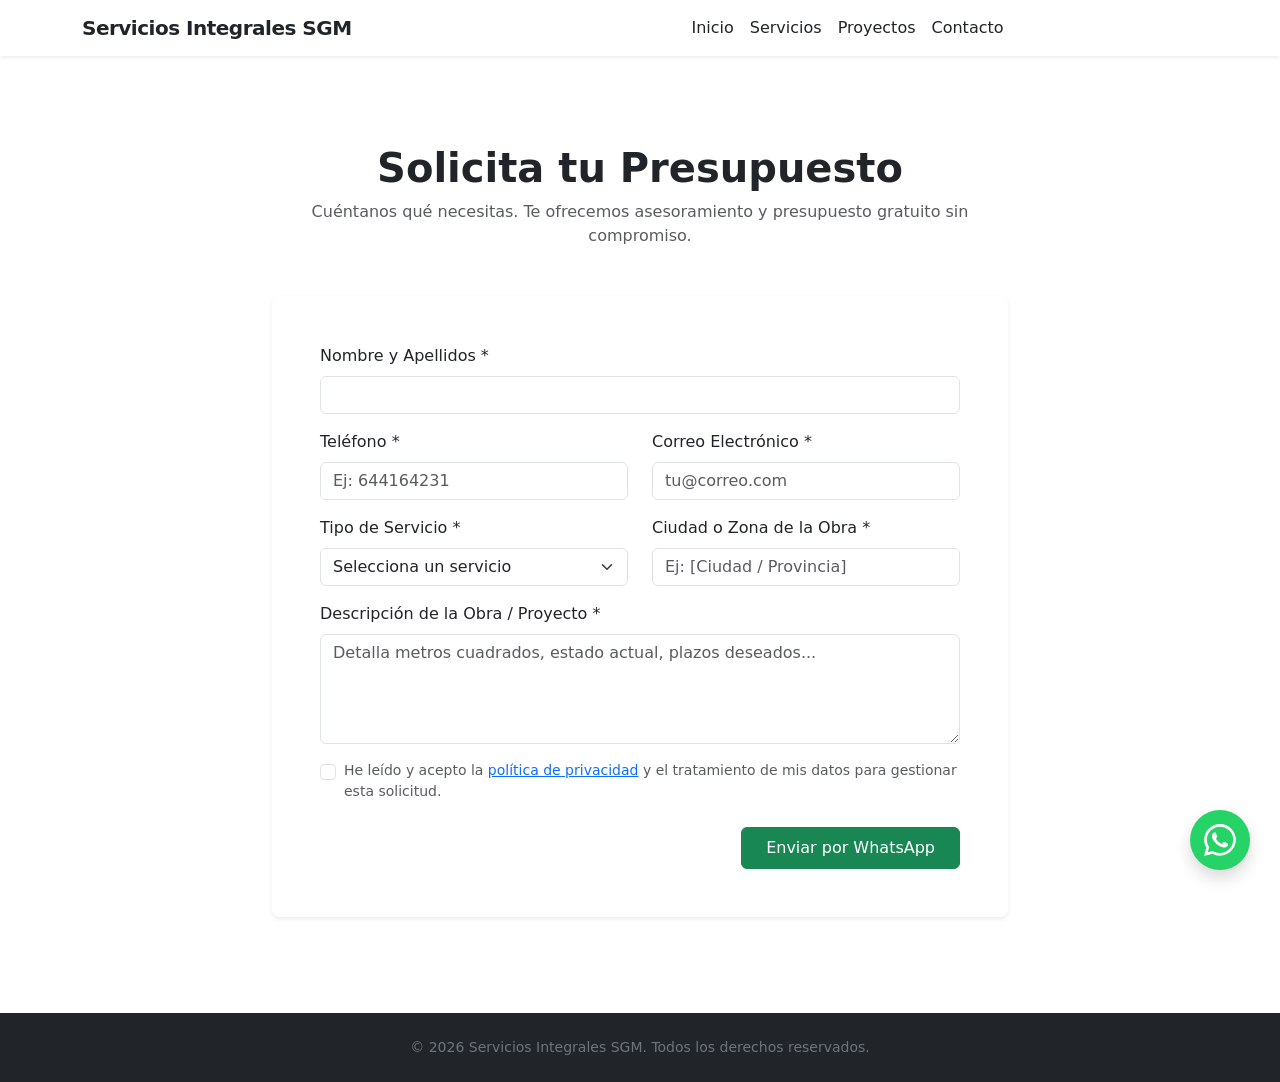
<file: contacto.html>
<!doctype html>
<html lang="es">
  <head>
    <meta charset="UTF-8" />
    <meta name="viewport" content="width=device-width, initial-scale=1.0" />
    <title>Contacto y Presupuestos | Servicios Integrales SGM</title>
    <meta
      name="description"
      content="Pide tu presupuesto sin compromiso para reformas, albañilería, pintura o fontanería en [Ciudad / Provincia]. ¡Te respondemos rápido!"
    />

    <!-- Bootstrap 5 CDN CSS -->
    <link
      href="https://cdn.jsdelivr.net/npm/bootstrap@5.3.3/dist/css/bootstrap.min.css"
      rel="stylesheet"
      crossorigin="anonymous"
    />

    <!-- Estilos propios -->
    <link rel="stylesheet" href="css/variables.css" />
    <link rel="stylesheet" href="css/styles.css" />
  </head>
  <body>
    <!-- HEADER / NAVBAR -->
    <header>
      <nav
        class="navbar navbar-expand-lg navbar-light bg-light fixed-top shadow-sm"
      >
        <div class="container">
          <a class="navbar-brand fw-bold" href="index.html"
            >Servicios Integrales SGM</a
          >
          <button
            class="navbar-toggler"
            type="button"
            data-bs-toggle="collapse"
            data-bs-target="#navbarNav"
            aria-controls="navbarNav"
            aria-expanded="false"
            aria-label="Cambiar navegación"
          >
            <span class="navbar-toggler-icon"></span>
          </button>
          <div
            class="collapse navbar-collapse justify-content-end"
            id="navbarNav"
          >
            <ul class="navbar-nav align-items-center">
              <li class="nav-item">
                <a class="nav-link" href="index.html">Inicio</a>
              </li>
              <li class="nav-item">
                <a class="nav-link" href="servicios.html">Servicios</a>
              </li>
              <li class="nav-item">
                <a class="nav-link" href="proyectos.html">Proyectos</a>
              </li>
              <li class="nav-item">
                <a class="nav-link active" href="contacto.html">Contacto</a>
              </li>
              <li class="nav-item ms-lg-3 mt-2 mt-lg-0">
                <a
                  class="btn btn-primary"
                  href="https://wa.me/34644164231"
                  target="_blank"
                  rel="noopener"
                  >Pedir presupuesto</a
                >
              </li>
            </ul>
          </div>
        </div>
      </nav>
    </header>

    <main class="py-5 mt-5">
      <div class="container my-5">
        <div class="row justify-content-center">
          <div class="col-lg-8">
            <div class="text-center mb-5">
              <h1 class="fw-bold">Solicita tu Presupuesto</h1>
              <p class="text-muted">
                Cuéntanos qué necesitas. Te ofrecemos asesoramiento y
                presupuesto gratuito sin compromiso.
              </p>
            </div>

            <div class="card shadow-sm p-4 p-md-5">
              <!-- Formulario con acción a FormSubmit apuntando a tu correo -->
              <form
                id="formPresupuesto"
                action="https://formsubmit.co/serviciosintegralessgm1@gmail.com"
                method="POST"
              >
                <!-- Configuración opcional para FormSubmit -->
                <input
                  type="hidden"
                  name="_subject"
                  value="Nuevo mensaje desde la web de Servicios Integrales SGM"
                />
                <input type="hidden" name="_captcha" value="false" />

                <!-- Nombre -->
                <div class="mb-3">
                  <label for="nombre" class="form-label"
                    >Nombre y Apellidos *</label
                  >
                  <input
                    type="text"
                    class="form-control"
                    id="nombre"
                    name="nombre"
                    required
                  />
                  <div class="invalid-feedback">
                    Por favor, introduce tu nombre.
                  </div>
                </div>

                <!-- Teléfono y Correo -->
                <div class="row">
                  <div class="col-md-6 mb-3">
                    <label for="telefono" class="form-label">Teléfono *</label>
                    <input
                      type="tel"
                      class="form-control"
                      id="telefono"
                      name="telefono"
                      placeholder="Ej: 644164231"
                      required
                    />
                    <div class="invalid-feedback">
                      Introduce un teléfono válido (mínimo 9 dígitos).
                    </div>
                  </div>
                  <div class="col-md-6 mb-3">
                    <label for="email" class="form-label"
                      >Correo Electrónico *</label
                    >
                    <input
                      type="email"
                      class="form-control"
                      id="email"
                      name="email"
                      placeholder="tu@correo.com"
                      required
                    />
                    <div class="invalid-feedback">
                      Introduce un correo electrónico válido.
                    </div>
                  </div>
                </div>

                <!-- Servicio y Ciudad/Zona -->
                <div class="row">
                  <div class="col-md-6 mb-3">
                    <label for="servicio" class="form-label"
                      >Tipo de Servicio *</label
                    >
                    <select
                      class="form-select"
                      id="servicio"
                      name="servicio"
                      required
                    >
                      <option value="" disabled selected>
                        Selecciona un servicio
                      </option>
                      <option value="Pintura y Alisado">
                        Pintura y Alisado
                      </option>
                      <option value="Paredes, Pladur y Techos">
                        Paredes, Pladur y Techos
                      </option>
                      <option value="Reformas Integrales">
                        Reformas Integrales
                      </option>
                      <option value="Reformas de Baños y Cocinas">
                        Reformas de Baños y Cocinas
                      </option>
                      <option value="Instalación de Suelos">
                        Instalación de Suelos
                      </option>
                      <option value="Albañilería General">
                        Albañilería General
                      </option>
                      <option value="Impermeabilización">
                        Impermeabilización
                      </option>
                      <option value="Carpintería e Instalaciones">
                        Carpintería e Instalaciones
                      </option>
                      <option value="Extras">Otros / Extras</option>
                    </select>
                    <div class="invalid-feedback">Selecciona un servicio.</div>
                  </div>
                  <div class="col-md-6 mb-3">
                    <label for="zona" class="form-label"
                      >Ciudad o Zona de la Obra *</label
                    >
                    <input
                      type="text"
                      class="form-control"
                      id="zona"
                      name="zona"
                      placeholder="Ej: [Ciudad / Provincia]"
                      required
                    />
                    <div class="invalid-feedback">Indica la ciudad o zona.</div>
                  </div>
                </div>

                <!-- Descripción de la obra -->
                <div class="mb-3">
                  <label for="mensaje" class="form-label"
                    >Descripción de la Obra / Proyecto *</label
                  >
                  <textarea
                    class="form-control"
                    id="mensaje"
                    name="mensaje"
                    rows="4"
                    placeholder="Detalla metros cuadrados, estado actual, plazos deseados..."
                    required
                  ></textarea>
                  <div class="invalid-feedback">
                    Por favor, describe brevemente tu proyecto.
                  </div>
                </div>

                <!-- Aceptación de Privacidad -->
                <div class="mb-3 form-check">
                  <input
                    type="checkbox"
                    class="form-check-input"
                    id="privacidad"
                    required
                  />
                  <label
                    class="form-check-label small text-muted"
                    for="privacidad"
                  >
                    He leído y acepto la
                    <a href="#" target="_blank">política de privacidad</a> y el
                    tratamiento de mis datos para gestionar esta solicitud.
                  </label>
                  <div class="invalid-feedback">
                    Debes aceptar la política de privacidad.
                  </div>
                </div>

                <!-- Alerta de éxito (Oculta por defecto) -->
                <div
                  id="alertaExito"
                  class="alert alert-success d-none mb-3"
                  role="alert"
                >
                  ¡Gracias! Tu mensaje ha sido procesado correctamente. Nos
                  pondremos en contacto contigo muy pronto.
                </div>

                <!-- Botones de Acción -->
                <div class="d-grid gap-2 d-md-flex justify-content-md-end mt-4">
                  <button
                    type="submit"
                    id="btnEnviarCorreo"
                    class="btn btn-primary px-4 py-2"
                  >
                    Enviar por Correo
                  </button>
                  <button
                    type="button"
                    id="btnEnviarWhatsApp"
                    class="btn btn-success px-4 py-2"
                  >
                    Enviar por WhatsApp
                  </button>
                </div>
              </form>
            </div>
          </div>
        </div>
      </div>
    </main>

    <!-- BOTÓN FLOTANTE DE WHATSAPP -->
    <a
      href="https://wa.me/34644164231?text=Hola,%20me%20gustaría%20pedir%20más%20información%20sobre%20vuestros%20servicios%20de%20reformas."
      class="whatsapp-float shadow"
      target="_blank"
      rel="noopener"
      aria-label="Contactar por WhatsApp"
    >
      <svg
        xmlns="http://www.w3.org/2000/svg"
        width="32"
        height="32"
        fill="currentColor"
        class="bi bi-whatsapp"
        viewBox="0 0 16 16"
      >
        <path
          d="M13.601 2.326A7.85 7.85 0 0 0 7.994 0C3.627 0 .068 3.558.064 7.926c0 1.399.366 2.76 1.057 3.965L0 16l4.204-1.102a7.9 7.9 0 0 0 3.79.965h.004c4.368 0 7.926-3.558 7.93-7.93A7.9 7.9 0 0 0 13.6 2.326zM7.994 14.521a6.6 6.6 0 0 1-3.356-.92l-.24-.144-2.494.654.666-2.433-.156-.251a6.56 6.56 0 0 1-1.007-3.505c0-3.626 2.957-6.584 6.591-6.584a6.56 6.56 0 0 1 4.66 1.931 6.558 6.558 0 0 1 1.928 4.66c-.004 3.639-2.961 6.592-6.592 6.592zm3.615-4.934c-.197-.099-1.17-.578-1.353-.646-.182-.065-.315-.099-.445.099-.133.197-.513.646-.627.775-.114.133-.232.148-.43.05-.197-.1-.836-.308-1.592-.985-.59-.525-.985-1.175-1.103-1.372-.114-.198-.011-.304.088-.403.087-.088.197-.232.296-.35.1-.114.133-.198.198-.33.065-.134.034-.248-.015-.347-.05-.099-.445-1.076-.612-1.47-.16-.389-.323-.335-.445-.34-.114-.007-.247-.007-.38-.007a.73.73 0 0 0-.529.247c-.182.198-.691.677-.691 1.654 0 .977.71 1.916.81 2.049.098.133 1.394 2.132 3.383 2.992.47.205.84.326 1.129.418.475.152.904.129 1.246.078.38-.058 1.171-.48 1.338-.943.164-.464.164-.86.114-.943-.049-.084-.182-.133-.38-.232z"
        />
      </svg>
    </a>

    <!-- FOOTER -->
    <footer class="bg-dark text-white py-4">
      <div class="container text-center text-secondary small">
        &copy; 2026 Servicios Integrales SGM. Todos los derechos reservados.
      </div>
    </footer>

    <!-- Scripts -->
    <script
      src="https://cdn.jsdelivr.net/npm/bootstrap@5.3.3/dist/js/bootstrap.bundle.min.js"
      crossorigin="anonymous"
    ></script>
    <script src="js/formulario.js"></script>
  </body>
</html>
</file>
<file: css/variables.css>
:root {
/* Paleta de colores: Gris grafito + Azul marino + Acento naranja fuerte /
--bg-primary: #1e293b;       / Gris grafito oscuro / Azul pizarra /
--bg-secondary: #f8fafc;     / Fondo claro alternativo /
--color-text: #334155;       / Texto general legible (Inter) /
--color-heading: #0f172a;    / Títulos oscuros y sólidos /
--color-accent: #f97316;     / Naranja sectorial llamativo /
--color-accent-hover: #ea580c; / Naranja oscuro para hover /
--color-brand-blue: #0284c7; / Azul corporativo complementario */

/* Tipografías */
--font-heading: 'Poppins', sans-serif;
--font-body: 'Inter', sans-serif;

/* Transiciones y sombras comunes */
--transition-smooth: all 0.3s ease;
--shadow-card: 0 4px 6px -1px rgba(0, 0, 0, 0.1), 0 2px 4px -2px rgba(0, 0, 0, 0.1);
--shadow-hover: 0 20px 25px -5px rgba(0, 0, 0, 0.1), 0 8px 10px -6px rgba(0, 0, 0, 0.1);
}
</file>
<file: css/styles.css>
/* Importar fuentes desde Google Fonts */
@import url('https://fonts.googleapis.com/css2?family=Inter:wght@300;400;500;600&family=Poppins:wght@500;600;700&display=swap');

/* Aplicación general de tipografías y colores /
body {
font-family: var(--font-body);
color: var(--color-text);
background-color: #ffffff;
overflow-x: hidden;
padding-top: 76px; / Espacio para el navbar fijo */
}

h1, h2, h3, h4, h5, h6, .navbar-brand {
font-family: var(--font-heading);
color: var(--color-heading);
font-weight: 600;
}

/* Personalización de botones y acentos basados en variables */
.btn-primary {
background-color: var(--color-accent) !important;
border-color: var(--color-accent) !important;
color: #ffffff !important;
font-weight: 500;
transition: var(--transition-smooth);
}

.btn-primary:hover, .btn-primary:focus {
background-color: var(--color-accent-hover) !important;
border-color: var(--color-accent-hover) !important;
}

.btn-outline-primary {
color: var(--color-accent) !important;
border-color: var(--color-accent) !important;
}

.btn-outline-primary:hover {
background-color: var(--color-accent) !important;
color: #ffffff !important;
}

/* Navbar sofisticada */
.navbar {
background-color: #ffffff !important;
box-shadow: 0 2px 4px rgba(0,0,0,0.05);
}

.navbar-brand {
color: var(--bg-primary) !important;
letter-spacing: -0.5px;
}

.nav-link {
font-weight: 500;
color: var(--color-text) !important;
transition: var(--transition-smooth);
}

.nav-link:hover, .nav-link.active {
color: var(--color-accent) !important;
}

/* Hero a pantalla completa con capa oscura */
.hero {
min-height: calc(90vh - 76px) !important;
background: linear-gradient(rgba(15, 23, 42, 0.75), rgba(15, 23, 42, 0.85)), url('../img/hero-obra.jpg') center/cover no-repeat !important;
display: flex;
align-items: center;
justify-content: center;
color: #ffffff;
}

.hero h1 {
color: #ffffff;
}

/* Tarjetas de servicios con sombra y efecto hover fluido */
.card {
border: none;
border-radius: 8px;
box-shadow: var(--shadow-card);
transition: var(--transition-smooth);
background-color: #ffffff;
overflow: hidden;
}

.card:hover {
transform: translateY(-5px);
box-shadow: var(--shadow-hover);
}

.card img {
transition: transform 0.5s ease;
}

.card:hover img {
transform: scale(1.03);
}

/* Bloque de cifras clave */
.stats-section {
background-color: var(--bg-primary);
color: #ffffff;
}

.stats-section h3, .stats-section p {
color: #ffffff;
}

.stat-number {
font-family: var(--font-heading);
font-size: 2.75rem;
font-weight: 700;
color: var(--color-accent);
}

/* Estilos de pie de página (Footer) */
footer {
background-color: var(--bg-primary) !important;
color: #cbd5e1;
}

footer h3 {
color: #ffffff;
}


.whatsapp-float {
  position: fixed;
  width: 60px;
  height: 60px;
  bottom: 30px;
  right: 30px;
  background-color: #25d366;
  color: #fff;
  border-radius: 50px;
  text-align: center;
  font-size: 30px;
  box-shadow: 2px 2px 5px rgba(0,0,0,0.3);
  z-index: 1000;
  display: flex;
  align-items: center;
  justify-content: center;
  transition: transform 0.3s ease;
}

.whatsapp-float:hover {
  transform: scale(1.1);
  color: #fff;
}


/* =========================================================
   Estilos de Interactividad (Fase 5)
   ========================================================= */

/* Transición de Navbar al hacer Scroll */
.navbar-scrolled {
  background-color: var(--dark-bg, #212529) !important;
  transition: background-color 0.3s ease;
}
.navbar-scrolled .nav-link {
  color: #ffffff !important;
}

/* Botón Flotante "Volver Arriba" */
#backToTop {
  position: fixed;
  bottom: 100px;
  right: 30px;
  z-index: 999;
  border-radius: 50%;
  width: 45px;
  height: 45px;
  display: flex;
  align-items: center;
  justify-content: center;
}

/* Comparador Antes / Después */
.ba-slider {
  position: relative;
  overflow: hidden;
  width: 100%;
  height: 350px;
  border-radius: 8px;
}
.ba-slider img {
  position: absolute;
  top: 0;
  left: 0;
  width: 100%;
  height: 100%;
  object-fit: cover;
}
.ba-slider .ba-before {
  position: absolute;
  top: 0;
  left: 0;
  height: 100%;
  width: 50%;
  overflow: hidden;
  z-index: 2;
  border-right: 3px solid var(--accent-color, #ffc107);
}
.ba-slider-range {
  position: absolute;
  top: 0;
  left: 0;
  width: 100%;
  height: 100%;
  opacity: 0;
  z-index: 3;
  cursor: ew-resize;
}


/* Asegurar que las tarjetas y botones estén por encima de capas flotantes */
.card-body {
  position: relative;
  z-index: 4;
}
.ba-slider {
  position: relative;
  overflow: hidden;
  width: 100%;
  height: 300px;
}

/* Corrección para GLightbox superposición y fondo */
.glightbox-container {
  z-index: 99999 !important;
}
.glightbox-container .gslide-image img {
  max-height: 90vh !important;
  object-fit: contain !important;
}

/* =========================================================
   Transición suave para componentes cargados dinámicamente
   ========================================================= */
#navbar-container, #footer-container {
  opacity: 0;
  transition: opacity 0.5s ease-in-out;
}

#navbar-container.loaded, #footer-container.loaded {
  opacity: 1;
}

/* =========================================================
   Botón Flotante de WhatsApp
   ========================================================= */
.whatsapp-float {
  position: fixed;
  width: 60px;
  height: 60px;
  bottom: 30px;
  right: 30px;
  background-color: #25d366;
  color: #fff;
  border-radius: 50px;
  text-align: center;
  font-size: 30px;
  box-shadow: 0 4px 10px rgba(0, 0, 0, 0.3);
  z-index: 9999;
  display: flex;
  align-items: center;
  justify-content: center;
  transition: transform 0.3s ease, background-color 0.3s ease;
  text-decoration: none;
}

.whatsapp-float:hover {
  transform: scale(1.1);
  background-color: #20ba5a;
  color: #fff;
}
</file>
